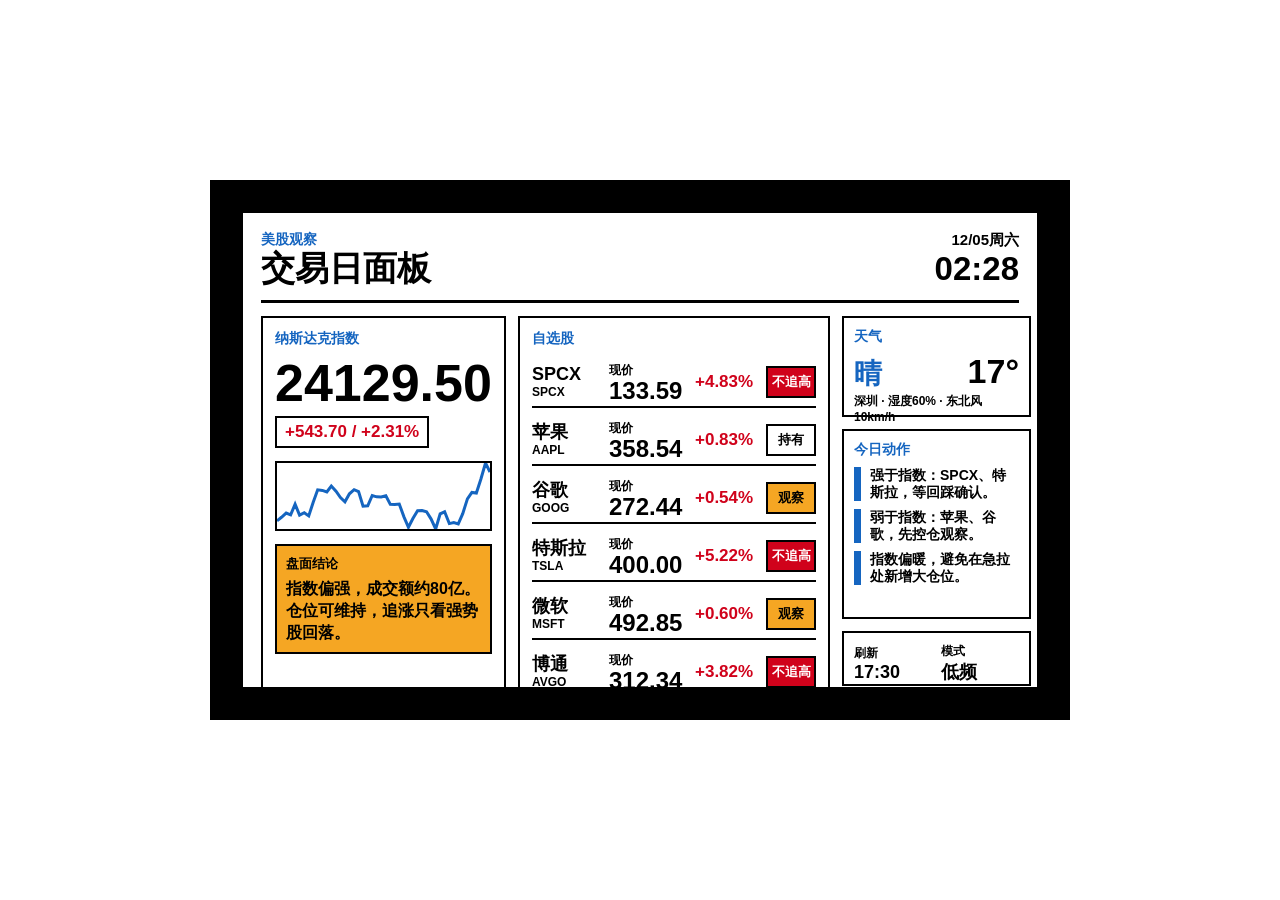
<file: index.html>
<!doctype html>
<html lang="zh-CN">
  <head>
    <meta charset="utf-8">
    <meta name="viewport" content="width=device-width, initial-scale=1">
    <title>E1002 A股面板</title>
    <link rel="stylesheet" href="styles.css">
  </head>
  <body>
    <main class="device-shell" aria-label="reTerminal E1002 A股面板预览">
      <section class="panel" id="panel">
        <header class="topbar">
          <div>
            <div class="eyebrow" id="eyebrow">A股观察</div>
            <h1>交易日面板</h1>
          </div>
          <div class="clock-block">
            <time id="dateText">--</time>
            <strong id="timeText">--:--</strong>
          </div>
        </header>

        <section class="market-grid">
          <article class="index-panel">
            <div class="section-title" id="indexTitle">上证指数</div>
            <div class="index-value" id="indexValue">--</div>
            <div class="change-row" id="indexChange">--</div>
            <div class="sparkline" aria-hidden="true" id="indexSparkline"></div>
            <div class="analysis-box">
              <div class="analysis-label">盘面结论</div>
              <p id="marketSummary">--</p>
            </div>
          </article>

          <article class="stocks-panel">
            <div class="section-title">自选股</div>
            <div class="stock-list" id="stockList"></div>
          </article>

          <aside class="side-panel">
            <section class="weather-panel">
              <div class="section-title">天气</div>
              <div class="weather-main">
                <span id="weatherIcon">晴</span>
                <strong id="weatherTemp">--</strong>
              </div>
              <div class="weather-meta" id="weatherMeta">--</div>
            </section>

            <section class="advice-panel">
              <div class="section-title">今日动作</div>
              <ul id="adviceList"></ul>
            </section>

            <section class="status-panel">
              <div>
                <span>刷新</span>
                <strong id="refreshText">--</strong>
              </div>
              <div>
                <span>模式</span>
                <strong>低频</strong>
              </div>
            </section>
          </aside>
        </section>
      </section>
    </main>

    <script src="app.js"></script>
  </body>
</html>
</file>
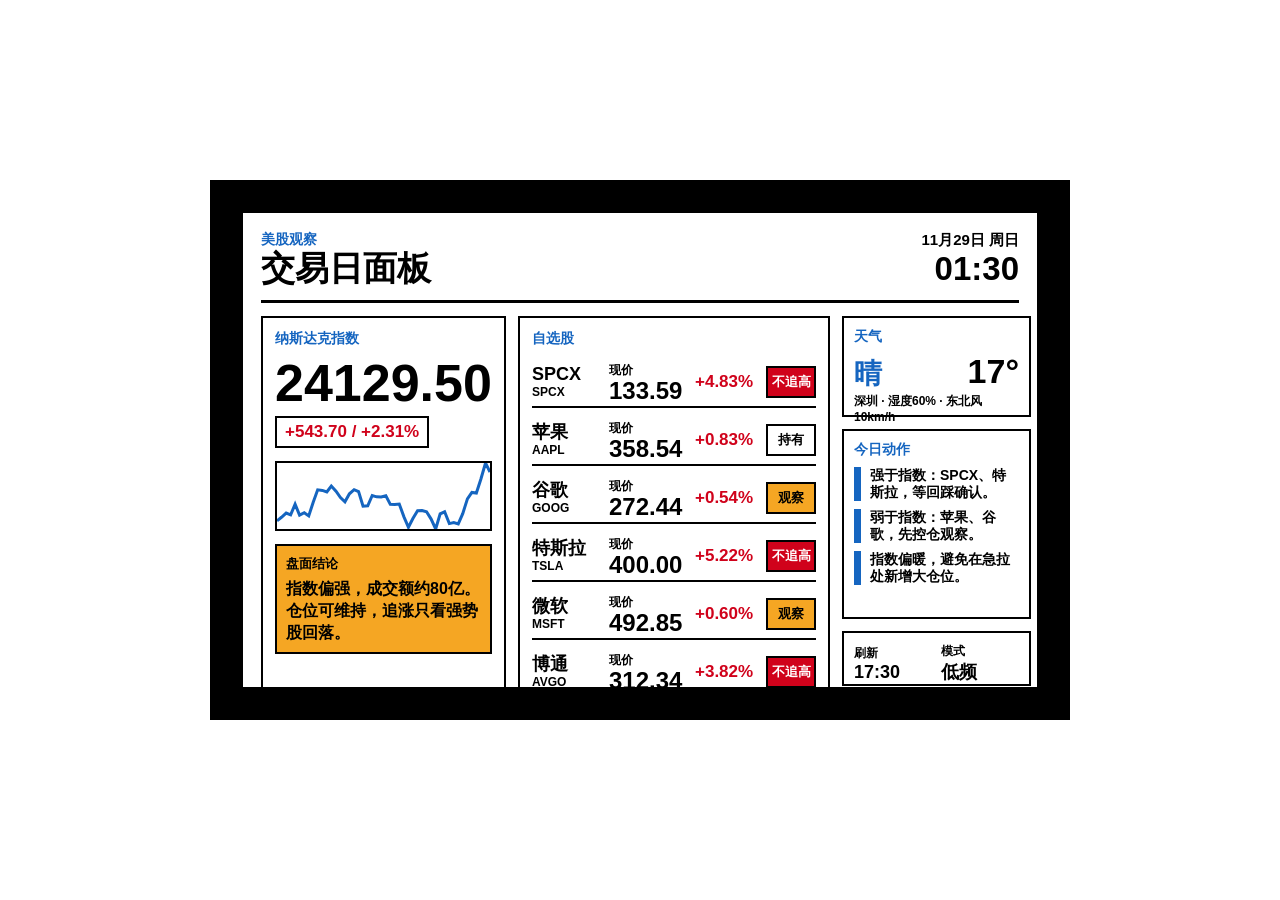
<file: sensecraft.html>
<!doctype html>
<html lang="zh-CN">
  <head>
    <meta charset="utf-8">
    <meta name="viewport" content="width=device-width, initial-scale=1">
    <title>E1002 A股面板</title>
    <style>
/*
 * reTerminal E1002 A股面板 — Spectra 6 纯色样式
 * 硬性约束：只能用 黑/白/红/黄/蓝/绿 6 个纯色。
 * 禁止浅灰、半透明、渐变、剪裁路径、米色——这些在 6 色屏上会抖动成颗粒。
 * 视觉层级用 字号/字重/边框 区分，不用颜色明暗区分。
 */
:root {
  --black: #000000;
  --white: #ffffff;
  --red: #d0021b;      /* 涨 / 风险 */
  --green: #2e7d32;    /* 跌 */
  --yellow: #f5a623;   /* 信号 / 强调底色 */
  --blue: #1565c0;     /* 标题 / 标签 / 平 */
}

* {
  box-sizing: border-box;
}

body {
  margin: 0;
  min-height: 100vh;
  display: grid;
  place-items: center;
  background: var(--white);   /* 仅浏览器预览；widget 模式下被 build_dist 覆盖为白 */
  color: var(--black);
  font-family: "Arial", "PingFang SC", "Microsoft YaHei", sans-serif;
}

/* 设备外壳，仅本地预览模拟设备边框；widget 模式下被 build_dist 改为透明无边框，不上屏 */
.device-shell {
  width: 860px;
  height: 540px;
  display: grid;
  place-items: center;
  background: var(--black);
  border: 10px solid var(--black);
}

.panel {
  width: 800px;
  height: 480px;
  overflow: hidden;
  background: var(--white);
  border: 3px solid var(--black);
  padding: 18px;
}

.topbar {
  height: 72px;
  display: flex;
  align-items: flex-start;
  justify-content: space-between;
  border-bottom: 3px solid var(--black);
}

.eyebrow,
.section-title {
  color: var(--blue);
  font-size: 14px;
  font-weight: 800;
}

h1 {
  margin: 2px 0 0;
  font-size: 34px;
  line-height: 1;
  color: var(--black);
}

.clock-block {
  min-width: 160px;
  text-align: right;
}

.clock-block time {
  display: block;
  color: var(--black);
  font-size: 15px;
  line-height: 1.2;
  font-weight: 800;
}

.clock-block strong {
  display: block;
  margin-top: 3px;
  font-size: 33px;
  line-height: 1;
  color: var(--black);
}

.market-grid {
  height: 370px;
  display: grid;
  grid-template-columns: 245px 312px 189px;
  gap: 12px;
  padding-top: 13px;
}

.index-panel,
.stocks-panel,
.side-panel > section {
  border: 2px solid var(--black);
  background: var(--white);
}

.index-panel,
.stocks-panel {
  padding: 12px;
}

.index-value {
  margin-top: 9px;
  font-size: 52px;
  line-height: 1;
  font-weight: 900;
  color: var(--black);
}

.change-row {
  margin-top: 7px;
  display: inline-flex;
  align-items: center;
  min-height: 29px;
  padding: 4px 8px;
  border: 2px solid var(--black);
  font-size: 17px;
  font-weight: 800;
}

.up {
  color: var(--red);
}

.down {
  color: var(--green);
}

.flat {
  color: var(--blue);
}

/* 分时折线：去掉渐变/剪裁/半透明，改为实色边框容器；
   折线由 app.js 用 <svg> + var(--blue) 实色绘制；无数据时 app.js 隐藏整个区域 */
.sparkline {
  height: 70px;
  margin-top: 13px;
  border: 2px solid var(--black);
  background: var(--white);
}

.sparkline svg {
  display: block;
  width: 100%;
  height: 100%;
}

.analysis-box {
  margin-top: 13px;
  padding: 9px;
  border: 2px solid var(--black);
  background: var(--yellow);
}

.analysis-label {
  font-size: 13px;
  color: var(--black);
  font-weight: 800;
}

.analysis-box p {
  margin: 5px 0 0;
  font-size: 16px;
  line-height: 1.36;
  font-weight: 700;
  color: var(--black);
}

.stock-list {
  display: grid;
  gap: 8px;
  margin-top: 10px;
}

.stock-row {
  display: grid;
  grid-template-columns: 77px 86px 71px 50px;
  align-items: center;
  min-height: 50px;
  border-bottom: 2px solid var(--black);
}

.stock-row:last-child {
  border-bottom: 0;
}

.stock-name {
  min-width: 0;
}

.stock-name strong,
.stock-name span,
.metric-label,
.weather-meta,
.status-panel span {
  display: block;
}

.stock-name strong {
  font-size: 18px;
  line-height: 1.1;
  color: var(--black);
}

/* 次要信息（代码/标签/元数据）：原为浅灰，改黑 + 小字 + 中等字重，靠字号字重区分层级 */
.stock-name span,
.metric-label,
.weather-meta,
.status-panel span {
  color: var(--black);
  font-size: 12px;
  font-weight: 800;
}

.stock-price {
  font-size: 24px;
  font-weight: 900;
  line-height: 1;
  color: var(--black);
}

.stock-change {
  font-size: 17px;
  font-weight: 800;
}

.signal {
  min-height: 32px;
  display: grid;
  place-items: center;
  border: 2px solid var(--black);
  font-size: 13px;
  font-weight: 900;
  white-space: nowrap;
  color: var(--black);
}

.signal-watch {
  background: var(--yellow);
}

.signal-hold {
  background: var(--white);
}

.signal-risk {
  background: var(--red);
  color: var(--white);
}

.side-panel {
  display: grid;
  grid-template-rows: 101px 190px 55px;
  gap: 12px;
}

.side-panel > section {
  padding: 10px;
}

.weather-main {
  margin-top: 8px;
  display: flex;
  align-items: baseline;
  justify-content: space-between;
}

.weather-main span {
  color: var(--blue);
  font-size: 28px;
  font-weight: 900;
}

.weather-main strong {
  font-size: 34px;
  line-height: 1;
  color: var(--black);
}

.advice-panel ul {
  margin: 8px 0 0;
  padding: 0;
  list-style: none;
  display: grid;
  gap: 8px;
}

.advice-panel li {
  min-height: 34px;
  padding-left: 9px;
  border-left: 7px solid var(--blue);
  font-size: 14px;
  line-height: 1.22;
  font-weight: 800;
  color: var(--black);
}

.status-panel {
  display: grid;
  grid-template-columns: 1fr 1fr;
  gap: 8px;
}

.status-panel div {
  display: flex;
  flex-direction: column;
  justify-content: center;
}

.status-panel strong {
  font-size: 18px;
  color: var(--black);
}

</style>
  </head>
  <body>
    <main class="device-shell" aria-label="reTerminal E1002 A股面板预览">
      <section class="panel" id="panel">
        <header class="topbar">
          <div>
            <div class="eyebrow" id="eyebrow">A股观察</div>
            <h1>交易日面板</h1>
          </div>
          <div class="clock-block">
            <time id="dateText">--</time>
            <strong id="timeText">--:--</strong>
          </div>
        </header>

        <section class="market-grid">
          <article class="index-panel">
            <div class="section-title" id="indexTitle">上证指数</div>
            <div class="index-value" id="indexValue">--</div>
            <div class="change-row" id="indexChange">--</div>
            <div class="sparkline" aria-hidden="true" id="indexSparkline"></div>
            <div class="analysis-box">
              <div class="analysis-label">盘面结论</div>
              <p id="marketSummary">--</p>
            </div>
          </article>

          <article class="stocks-panel">
            <div class="section-title">自选股</div>
            <div class="stock-list" id="stockList"></div>
          </article>

          <aside class="side-panel">
            <section class="weather-panel">
              <div class="section-title">天气</div>
              <div class="weather-main">
                <span id="weatherIcon">晴</span>
                <strong id="weatherTemp">--</strong>
              </div>
              <div class="weather-meta" id="weatherMeta">--</div>
            </section>

            <section class="advice-panel">
              <div class="section-title">今日动作</div>
              <ul id="adviceList"></ul>
            </section>

            <section class="status-panel">
              <div>
                <span>刷新</span>
                <strong id="refreshText">--</strong>
              </div>
              <div>
                <span>模式</span>
                <strong>低频</strong>
              </div>
            </section>
          </aside>
        </section>
      </section>
    </main>

    <script>window.PANEL_DATA = {"updatedAt": "2026-11-29T01:30:36+08:00", "source": {"market": "Sina Finance 美股 hq.sinajs.cn", "weather": "Open-Meteo"}, "index": {"name": "纳斯达克指数", "code": "IXIC", "price": 24129.5, "change": 543.7, "changePct": 2.31, "open": 23958.46, "high": 24149.09, "low": 23690.6, "volume": 4955552619, "amount": 7959054819.0, "trend": "指数偏强", "risk": "相对强", "quoteTime": "2026-11-29T01:30:34+08:00", "volumeTone": "成交额约80亿", "series": [24000.85, 24005.91, 24011.94, 24009.34, 24024.48, 24008.97, 24012.29, 24007.87, 24027.31, 24044.97, 24044.19, 24041.94, 24050.45, 24043.04, 24033.98, 24028.08, 24039.29, 24045.27, 24042.45, 24021.74, 24022.24, 24037.01, 24035.02, 24034.92, 24036.62, 24024.27, 24024.05, 24024.73, 24006.45, 23991.57, 24004.13, 24015.36, 24015.55, 24013.72, 24003.67, 23989.17, 24010.75, 24013.69, 23996.88, 23998.45, 23996.51, 24011.12, 24032.21, 24041.34, 24040.48, 24060.16, 24083.28, 24070.37]}, "stocks": [{"name": "SPCX", "code": "SPCX", "price": 133.59, "change": 6.15, "changePct": 4.83, "open": 131.19, "high": 134.44, "low": 129.1, "volume": 51364369, "amount": 104455447.0, "trend": "盘中偏强", "risk": "强于指数", "quoteTime": "2026-11-29T01:30:34+08:00"}, {"name": "苹果", "code": "AAPL", "price": 358.54, "change": 2.96, "changePct": 0.83, "open": 358.21, "high": 359.5, "low": 355.64, "volume": 22683910, "amount": 46955553.0, "trend": "盘中偏强", "risk": "弱于指数", "quoteTime": "2026-11-29T01:30:34+08:00"}, {"name": "谷歌", "code": "GOOG", "price": 272.44, "change": 1.46, "changePct": 0.54, "open": 277.02, "high": 277.3, "low": 268.2, "volume": 14018418, "amount": 25547656.0, "trend": "红盘震荡", "risk": "弱于指数", "quoteTime": "2026-11-29T01:30:34+08:00"}, {"name": "特斯拉", "code": "TSLA", "price": 400.0, "change": 19.86, "changePct": 5.22, "open": 391.34, "high": 401.18, "low": 384.66, "volume": 26634592, "amount": 32459286.0, "trend": "盘中偏强", "risk": "强于指数", "quoteTime": "2026-11-29T01:30:34+08:00"}, {"name": "微软", "code": "MSFT", "price": 492.85, "change": 2.92, "changePct": 0.6, "open": 499.75, "high": 500.46, "low": 488.83, "volume": 12489416, "amount": 28190420.0, "trend": "红盘震荡", "risk": "弱于指数", "quoteTime": "2026-11-29T01:30:34+08:00"}, {"name": "博通", "code": "AVGO", "price": 312.34, "change": 11.48, "changePct": 3.82, "open": 305.21, "high": 313.12, "low": 304.75, "volume": 17091992, "amount": 34765416.0, "trend": "盘中偏强", "risk": "强于指数", "quoteTime": "2026-11-29T01:30:34+08:00"}, {"name": "可口可乐", "code": "KO", "price": 97.4, "change": -0.19, "changePct": -0.19, "open": 96.79, "high": 97.81, "low": 96.5, "volume": 9315118, "amount": 21239298.0, "trend": "绿盘震荡", "risk": "弱于指数", "quoteTime": "2026-11-29T01:30:34+08:00"}], "weather": {"city": "深圳", "condition": "晴", "temperature": 17, "humidity": 60, "wind": "东北风 10km/h"}, "ui": {"eyebrow": "美股观察"}, "clock": {"clockText": "01:30", "dateText": "11月29日 周日"}};</script>
<script>
const state = {
  market: null,
};

const fallbackData = {
  updatedAt: "2026-06-16T00:03:05+08:00",
  index: {
    name: "上证指数",
    code: "000001.SH",
    price: 4096.47,
    change: 64.96,
    changePct: 1.61,
    volumeTone: "成交额约14036亿",
    trend: "指数偏强",
  },
  stocks: [
    { name: "兴蓉环境", code: "000598.SZ", price: 6.99, changePct: -0.57, trend: "盘中偏弱", risk: "弱于指数" },
    { name: "华润三九", code: "000999.SZ", price: 24.55, changePct: -1.21, trend: "盘中偏弱", risk: "弱于指数" },
    { name: "光启技术", code: "002625.SZ", price: 38.3, changePct: -1.01, trend: "盘中偏弱", risk: "弱于指数" },
    { name: "迅游科技", code: "300467.SZ", price: 33.22, changePct: 1.28, trend: "盘中偏强", risk: "跟随指数" },
    { name: "伊利股份", code: "600887.SH", price: 25.41, changePct: -1.17, trend: "盘中偏弱", risk: "弱于指数" },
  ],
  weather: {
    city: "深圳",
    condition: "阴",
    temperature: 25,
    humidity: 99,
    wind: "东南风 4km/h",
  },
};

function formatSigned(value, suffix = "") {
  const sign = value > 0 ? "+" : "";
  return `${sign}${value.toFixed(2)}${suffix}`;
}

function toneClass(value) {
  if (value > 0) return "up";
  if (value < 0) return "down";
  return "flat";
}

function signalFor(stock) {
  if (stock.changePct <= -1.5) return { label: "控风险", className: "signal-risk" };
  if (stock.changePct >= 2.5) return { label: "不追高", className: "signal-risk" };
  if (stock.changePct >= 0.8) return { label: "持有", className: "signal-hold" };
  return { label: "观察", className: "signal-watch" };
}

function buildMarketSummary(data) {
  const pct = data.index.changePct;
  if (pct >= 0.6) {
    return `${data.index.trend}，${data.index.volumeTone}。仓位可维持，追涨只看强势股回落。`;
  }
  if (pct <= -0.6) {
    return `${data.index.trend}，指数偏弱。先看防守位，减少临盘加仓。`;
  }
  return `${data.index.trend}，市场分歧中。重点看自选股相对强弱，不急着扩大仓位。`;
}

function buildAdvice(data) {
  const strong = data.stocks.filter((item) => item.changePct > data.index.changePct + 1);
  const weak = data.stocks.filter((item) => item.changePct < data.index.changePct - 1.2);
  const list = [];

  if (strong.length) {
    list.push(`强于指数：${strong.slice(0, 2).map((item) => item.name).join("、")}，等回踩确认。`);
  }

  if (weak.length) {
    list.push(`弱于指数：${weak.slice(0, 2).map((item) => item.name).join("、")}，先控仓观察。`);
  }

  list.push(data.index.changePct >= 0 ? "指数偏暖，避免在急拉处新增大仓位。" : "指数偏冷，优先保留现金和确定性。");
  return list.slice(0, 3);
}

function renderStocks(stocks) {
  const root = document.querySelector("#stockList");
  root.innerHTML = "";

  stocks.forEach((stock) => {
    const signal = signalFor(stock);
    const row = document.createElement("div");
    row.className = "stock-row";
    row.innerHTML = `
      <div class="stock-name">
        <strong>${stock.name}</strong>
        <span>${stock.code}</span>
      </div>
      <div>
        <span class="metric-label">现价</span>
        <strong class="stock-price">${stock.price.toFixed(2)}</strong>
      </div>
      <div class="${toneClass(stock.changePct)} stock-change">${formatSigned(stock.changePct, "%")}</div>
      <div class="signal ${signal.className}">${signal.label}</div>
    `;
    root.appendChild(row);
  });
}

function renderAdvice(data) {
  const root = document.querySelector("#adviceList");
  root.innerHTML = "";
  buildAdvice(data).forEach((text) => {
    const item = document.createElement("li");
    item.textContent = text;
    root.appendChild(item);
  });
}

function render(data) {
  state.market = data;
  document.querySelector("#indexTitle").textContent = data.index.name;
  document.querySelector("#eyebrow").textContent = (data.ui && data.ui.eyebrow) || "行情观察";
  document.querySelector("#indexValue").textContent = data.index.price.toFixed(2);
  document.querySelector("#indexChange").className = `change-row ${toneClass(data.index.change)}`;
  document.querySelector("#indexChange").textContent = `${formatSigned(data.index.change)} / ${formatSigned(data.index.changePct, "%")}`;
  document.querySelector("#marketSummary").textContent = buildMarketSummary(data);
  document.querySelector("#weatherIcon").textContent = data.weather.condition;
  document.querySelector("#weatherTemp").textContent = `${data.weather.temperature}°`;
  document.querySelector("#weatherMeta").textContent = `${data.weather.city} · 湿度${data.weather.humidity}% · ${data.weather.wind}`;
  document.querySelector("#refreshText").textContent = new Date(data.updatedAt).toLocaleTimeString("zh-CN", { hour: "2-digit", minute: "2-digit" });
  renderStocks(data.stocks);
  renderAdvice(data);
  renderClock(data);
  renderSparkline(data.index.series);
}

function renderClock(data) {
  // 优先用服务端注入的北京时间快照，不依赖设备时区或 JS 跑时钟
  if (data && data.clock && data.clock.clockText) {
    document.querySelector("#dateText").textContent = data.clock.dateText;
    document.querySelector("#timeText").textContent = data.clock.clockText;
    return;
  }
  const now = new Date();
  document.querySelector("#dateText").textContent = now.toLocaleDateString("zh-CN", {
    month: "2-digit",
    day: "2-digit",
    weekday: "short",
  });
  document.querySelector("#timeText").textContent = now.toLocaleTimeString("zh-CN", {
    hour: "2-digit",
    minute: "2-digit",
  });
}

function renderSparkline(series) {
  // 分时折线用 SVG 实色（蓝）绘制，符合 6 色约束；无数据则隐藏整个区域
  const root = document.querySelector("#indexSparkline");
  if (!series || series.length < 2) {
    root.style.display = "none";
    return;
  }
  root.style.display = "";
  const w = 100;
  const h = 100;
  const min = Math.min(...series);
  const max = Math.max(...series);
  const range = max - min || 1;
  const pts = series
    .map((v, i) => `${((i / (series.length - 1)) * w).toFixed(1)},${(h - ((v - min) / range) * h).toFixed(1)}`)
    .join(" ");
  root.innerHTML =
    `<svg viewBox="0 0 ${w} ${h}" preserveAspectRatio="none">` +
    `<polyline points="${pts}" fill="none" stroke="#1565c0" stroke-width="3" vector-effect="non-scaling-stroke" />` +
    `</svg>`;
}

async function loadData() {
  if (window.PANEL_DATA) {
    return window.PANEL_DATA;
  }

  const dataFiles = ["data/market.json", "data/sample-market.json"];

  for (const file of dataFiles) {
    try {
      const response = await fetch(file, { cache: "no-store" });
      if (!response.ok) throw new Error(`${file} unavailable`);
      return await response.json();
    } catch {
      // Try the next data source.
    }
  }

  return fallbackData;
}

// 时钟由服务端快照驱动（每次整页刷新时随 render 更新），无需 setInterval。
// 原因：SenseCraft 设备可能是静态截图渲染模式，setInterval 不会持续触发。
loadData().then(render);

</script>
  </body>
</html>
</file>
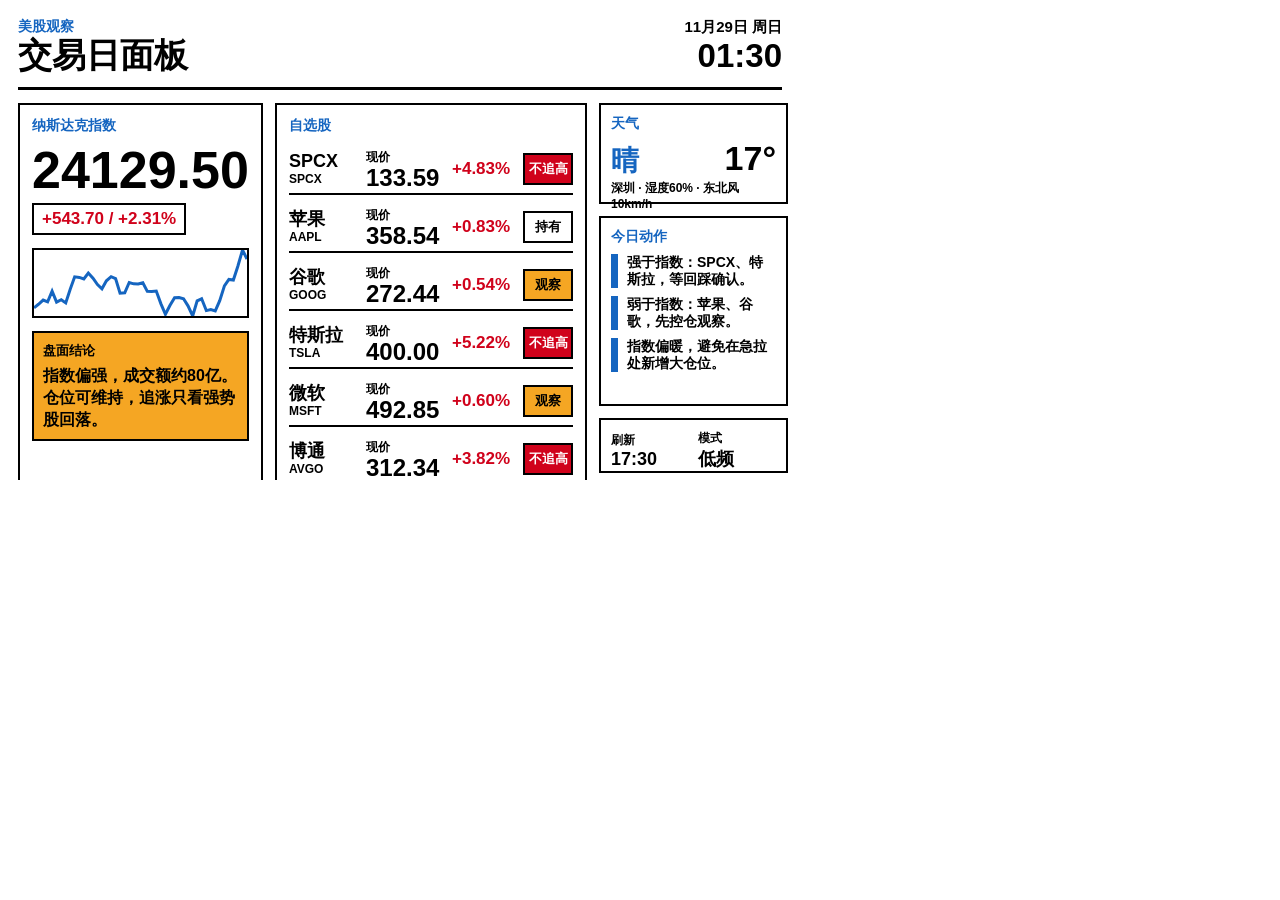
<file: widget.html>
<!doctype html>
<html lang="zh-CN">
  <head>
    <meta charset="utf-8">
    <meta name="viewport" content="width=device-width, initial-scale=1">
    <title>E1002 A股面板</title>
    <style>
/*
 * reTerminal E1002 A股面板 — Spectra 6 纯色样式
 * 硬性约束：只能用 黑/白/红/黄/蓝/绿 6 个纯色。
 * 禁止浅灰、半透明、渐变、剪裁路径、米色——这些在 6 色屏上会抖动成颗粒。
 * 视觉层级用 字号/字重/边框 区分，不用颜色明暗区分。
 */
:root {
  --black: #000000;
  --white: #ffffff;
  --red: #d0021b;      /* 涨 / 风险 */
  --green: #2e7d32;    /* 跌 */
  --yellow: #f5a623;   /* 信号 / 强调底色 */
  --blue: #1565c0;     /* 标题 / 标签 / 平 */
}

* {
  box-sizing: border-box;
}

body {
  margin: 0;
  min-height: 100vh;
  display: grid;
  place-items: center;
  background: var(--white);   /* 仅浏览器预览；widget 模式下被 build_dist 覆盖为白 */
  color: var(--black);
  font-family: "Arial", "PingFang SC", "Microsoft YaHei", sans-serif;
}

/* 设备外壳，仅本地预览模拟设备边框；widget 模式下被 build_dist 改为透明无边框，不上屏 */
.device-shell {
  width: 860px;
  height: 540px;
  display: grid;
  place-items: center;
  background: var(--black);
  border: 10px solid var(--black);
}

.panel {
  width: 800px;
  height: 480px;
  overflow: hidden;
  background: var(--white);
  border: 3px solid var(--black);
  padding: 18px;
}

.topbar {
  height: 72px;
  display: flex;
  align-items: flex-start;
  justify-content: space-between;
  border-bottom: 3px solid var(--black);
}

.eyebrow,
.section-title {
  color: var(--blue);
  font-size: 14px;
  font-weight: 800;
}

h1 {
  margin: 2px 0 0;
  font-size: 34px;
  line-height: 1;
  color: var(--black);
}

.clock-block {
  min-width: 160px;
  text-align: right;
}

.clock-block time {
  display: block;
  color: var(--black);
  font-size: 15px;
  line-height: 1.2;
  font-weight: 800;
}

.clock-block strong {
  display: block;
  margin-top: 3px;
  font-size: 33px;
  line-height: 1;
  color: var(--black);
}

.market-grid {
  height: 370px;
  display: grid;
  grid-template-columns: 245px 312px 189px;
  gap: 12px;
  padding-top: 13px;
}

.index-panel,
.stocks-panel,
.side-panel > section {
  border: 2px solid var(--black);
  background: var(--white);
}

.index-panel,
.stocks-panel {
  padding: 12px;
}

.index-value {
  margin-top: 9px;
  font-size: 52px;
  line-height: 1;
  font-weight: 900;
  color: var(--black);
}

.change-row {
  margin-top: 7px;
  display: inline-flex;
  align-items: center;
  min-height: 29px;
  padding: 4px 8px;
  border: 2px solid var(--black);
  font-size: 17px;
  font-weight: 800;
}

.up {
  color: var(--red);
}

.down {
  color: var(--green);
}

.flat {
  color: var(--blue);
}

/* 分时折线：去掉渐变/剪裁/半透明，改为实色边框容器；
   折线由 app.js 用 <svg> + var(--blue) 实色绘制；无数据时 app.js 隐藏整个区域 */
.sparkline {
  height: 70px;
  margin-top: 13px;
  border: 2px solid var(--black);
  background: var(--white);
}

.sparkline svg {
  display: block;
  width: 100%;
  height: 100%;
}

.analysis-box {
  margin-top: 13px;
  padding: 9px;
  border: 2px solid var(--black);
  background: var(--yellow);
}

.analysis-label {
  font-size: 13px;
  color: var(--black);
  font-weight: 800;
}

.analysis-box p {
  margin: 5px 0 0;
  font-size: 16px;
  line-height: 1.36;
  font-weight: 700;
  color: var(--black);
}

.stock-list {
  display: grid;
  gap: 8px;
  margin-top: 10px;
}

.stock-row {
  display: grid;
  grid-template-columns: 77px 86px 71px 50px;
  align-items: center;
  min-height: 50px;
  border-bottom: 2px solid var(--black);
}

.stock-row:last-child {
  border-bottom: 0;
}

.stock-name {
  min-width: 0;
}

.stock-name strong,
.stock-name span,
.metric-label,
.weather-meta,
.status-panel span {
  display: block;
}

.stock-name strong {
  font-size: 18px;
  line-height: 1.1;
  color: var(--black);
}

/* 次要信息（代码/标签/元数据）：原为浅灰，改黑 + 小字 + 中等字重，靠字号字重区分层级 */
.stock-name span,
.metric-label,
.weather-meta,
.status-panel span {
  color: var(--black);
  font-size: 12px;
  font-weight: 800;
}

.stock-price {
  font-size: 24px;
  font-weight: 900;
  line-height: 1;
  color: var(--black);
}

.stock-change {
  font-size: 17px;
  font-weight: 800;
}

.signal {
  min-height: 32px;
  display: grid;
  place-items: center;
  border: 2px solid var(--black);
  font-size: 13px;
  font-weight: 900;
  white-space: nowrap;
  color: var(--black);
}

.signal-watch {
  background: var(--yellow);
}

.signal-hold {
  background: var(--white);
}

.signal-risk {
  background: var(--red);
  color: var(--white);
}

.side-panel {
  display: grid;
  grid-template-rows: 101px 190px 55px;
  gap: 12px;
}

.side-panel > section {
  padding: 10px;
}

.weather-main {
  margin-top: 8px;
  display: flex;
  align-items: baseline;
  justify-content: space-between;
}

.weather-main span {
  color: var(--blue);
  font-size: 28px;
  font-weight: 900;
}

.weather-main strong {
  font-size: 34px;
  line-height: 1;
  color: var(--black);
}

.advice-panel ul {
  margin: 8px 0 0;
  padding: 0;
  list-style: none;
  display: grid;
  gap: 8px;
}

.advice-panel li {
  min-height: 34px;
  padding-left: 9px;
  border-left: 7px solid var(--blue);
  font-size: 14px;
  line-height: 1.22;
  font-weight: 800;
  color: var(--black);
}

.status-panel {
  display: grid;
  grid-template-columns: 1fr 1fr;
  gap: 8px;
}

.status-panel div {
  display: flex;
  flex-direction: column;
  justify-content: center;
}

.status-panel strong {
  font-size: 18px;
  color: var(--black);
}


html,
body {
  width: 800px;
  height: 480px;
  min-width: 800px;
  min-height: 480px;
  max-width: 800px;
  max-height: 480px;
  margin: 0;
  overflow: hidden;
  display: block;
  background: var(--white);
}

.device-shell {
  width: 800px;
  height: 480px;
  display: block;
  background: transparent;
  border: 0;
}

.panel {
  border: 0;
}

</style>
  </head>
  <body>
    <main class="device-shell" aria-label="reTerminal E1002 A股面板预览">
      <section class="panel" id="panel">
        <header class="topbar">
          <div>
            <div class="eyebrow" id="eyebrow">A股观察</div>
            <h1>交易日面板</h1>
          </div>
          <div class="clock-block">
            <time id="dateText">--</time>
            <strong id="timeText">--:--</strong>
          </div>
        </header>

        <section class="market-grid">
          <article class="index-panel">
            <div class="section-title" id="indexTitle">上证指数</div>
            <div class="index-value" id="indexValue">--</div>
            <div class="change-row" id="indexChange">--</div>
            <div class="sparkline" aria-hidden="true" id="indexSparkline"></div>
            <div class="analysis-box">
              <div class="analysis-label">盘面结论</div>
              <p id="marketSummary">--</p>
            </div>
          </article>

          <article class="stocks-panel">
            <div class="section-title">自选股</div>
            <div class="stock-list" id="stockList"></div>
          </article>

          <aside class="side-panel">
            <section class="weather-panel">
              <div class="section-title">天气</div>
              <div class="weather-main">
                <span id="weatherIcon">晴</span>
                <strong id="weatherTemp">--</strong>
              </div>
              <div class="weather-meta" id="weatherMeta">--</div>
            </section>

            <section class="advice-panel">
              <div class="section-title">今日动作</div>
              <ul id="adviceList"></ul>
            </section>

            <section class="status-panel">
              <div>
                <span>刷新</span>
                <strong id="refreshText">--</strong>
              </div>
              <div>
                <span>模式</span>
                <strong>低频</strong>
              </div>
            </section>
          </aside>
        </section>
      </section>
    </main>

    <script>window.PANEL_DATA = {"updatedAt": "2026-11-29T01:30:36+08:00", "source": {"market": "Sina Finance 美股 hq.sinajs.cn", "weather": "Open-Meteo"}, "index": {"name": "纳斯达克指数", "code": "IXIC", "price": 24129.5, "change": 543.7, "changePct": 2.31, "open": 23958.46, "high": 24149.09, "low": 23690.6, "volume": 4955552619, "amount": 7959054819.0, "trend": "指数偏强", "risk": "相对强", "quoteTime": "2026-11-29T01:30:34+08:00", "volumeTone": "成交额约80亿", "series": [24000.85, 24005.91, 24011.94, 24009.34, 24024.48, 24008.97, 24012.29, 24007.87, 24027.31, 24044.97, 24044.19, 24041.94, 24050.45, 24043.04, 24033.98, 24028.08, 24039.29, 24045.27, 24042.45, 24021.74, 24022.24, 24037.01, 24035.02, 24034.92, 24036.62, 24024.27, 24024.05, 24024.73, 24006.45, 23991.57, 24004.13, 24015.36, 24015.55, 24013.72, 24003.67, 23989.17, 24010.75, 24013.69, 23996.88, 23998.45, 23996.51, 24011.12, 24032.21, 24041.34, 24040.48, 24060.16, 24083.28, 24070.37]}, "stocks": [{"name": "SPCX", "code": "SPCX", "price": 133.59, "change": 6.15, "changePct": 4.83, "open": 131.19, "high": 134.44, "low": 129.1, "volume": 51364369, "amount": 104455447.0, "trend": "盘中偏强", "risk": "强于指数", "quoteTime": "2026-11-29T01:30:34+08:00"}, {"name": "苹果", "code": "AAPL", "price": 358.54, "change": 2.96, "changePct": 0.83, "open": 358.21, "high": 359.5, "low": 355.64, "volume": 22683910, "amount": 46955553.0, "trend": "盘中偏强", "risk": "弱于指数", "quoteTime": "2026-11-29T01:30:34+08:00"}, {"name": "谷歌", "code": "GOOG", "price": 272.44, "change": 1.46, "changePct": 0.54, "open": 277.02, "high": 277.3, "low": 268.2, "volume": 14018418, "amount": 25547656.0, "trend": "红盘震荡", "risk": "弱于指数", "quoteTime": "2026-11-29T01:30:34+08:00"}, {"name": "特斯拉", "code": "TSLA", "price": 400.0, "change": 19.86, "changePct": 5.22, "open": 391.34, "high": 401.18, "low": 384.66, "volume": 26634592, "amount": 32459286.0, "trend": "盘中偏强", "risk": "强于指数", "quoteTime": "2026-11-29T01:30:34+08:00"}, {"name": "微软", "code": "MSFT", "price": 492.85, "change": 2.92, "changePct": 0.6, "open": 499.75, "high": 500.46, "low": 488.83, "volume": 12489416, "amount": 28190420.0, "trend": "红盘震荡", "risk": "弱于指数", "quoteTime": "2026-11-29T01:30:34+08:00"}, {"name": "博通", "code": "AVGO", "price": 312.34, "change": 11.48, "changePct": 3.82, "open": 305.21, "high": 313.12, "low": 304.75, "volume": 17091992, "amount": 34765416.0, "trend": "盘中偏强", "risk": "强于指数", "quoteTime": "2026-11-29T01:30:34+08:00"}, {"name": "可口可乐", "code": "KO", "price": 97.4, "change": -0.19, "changePct": -0.19, "open": 96.79, "high": 97.81, "low": 96.5, "volume": 9315118, "amount": 21239298.0, "trend": "绿盘震荡", "risk": "弱于指数", "quoteTime": "2026-11-29T01:30:34+08:00"}], "weather": {"city": "深圳", "condition": "晴", "temperature": 17, "humidity": 60, "wind": "东北风 10km/h"}, "ui": {"eyebrow": "美股观察"}, "clock": {"clockText": "01:30", "dateText": "11月29日 周日"}};</script>
<script>
const state = {
  market: null,
};

const fallbackData = {
  updatedAt: "2026-06-16T00:03:05+08:00",
  index: {
    name: "上证指数",
    code: "000001.SH",
    price: 4096.47,
    change: 64.96,
    changePct: 1.61,
    volumeTone: "成交额约14036亿",
    trend: "指数偏强",
  },
  stocks: [
    { name: "兴蓉环境", code: "000598.SZ", price: 6.99, changePct: -0.57, trend: "盘中偏弱", risk: "弱于指数" },
    { name: "华润三九", code: "000999.SZ", price: 24.55, changePct: -1.21, trend: "盘中偏弱", risk: "弱于指数" },
    { name: "光启技术", code: "002625.SZ", price: 38.3, changePct: -1.01, trend: "盘中偏弱", risk: "弱于指数" },
    { name: "迅游科技", code: "300467.SZ", price: 33.22, changePct: 1.28, trend: "盘中偏强", risk: "跟随指数" },
    { name: "伊利股份", code: "600887.SH", price: 25.41, changePct: -1.17, trend: "盘中偏弱", risk: "弱于指数" },
  ],
  weather: {
    city: "深圳",
    condition: "阴",
    temperature: 25,
    humidity: 99,
    wind: "东南风 4km/h",
  },
};

function formatSigned(value, suffix = "") {
  const sign = value > 0 ? "+" : "";
  return `${sign}${value.toFixed(2)}${suffix}`;
}

function toneClass(value) {
  if (value > 0) return "up";
  if (value < 0) return "down";
  return "flat";
}

function signalFor(stock) {
  if (stock.changePct <= -1.5) return { label: "控风险", className: "signal-risk" };
  if (stock.changePct >= 2.5) return { label: "不追高", className: "signal-risk" };
  if (stock.changePct >= 0.8) return { label: "持有", className: "signal-hold" };
  return { label: "观察", className: "signal-watch" };
}

function buildMarketSummary(data) {
  const pct = data.index.changePct;
  if (pct >= 0.6) {
    return `${data.index.trend}，${data.index.volumeTone}。仓位可维持，追涨只看强势股回落。`;
  }
  if (pct <= -0.6) {
    return `${data.index.trend}，指数偏弱。先看防守位，减少临盘加仓。`;
  }
  return `${data.index.trend}，市场分歧中。重点看自选股相对强弱，不急着扩大仓位。`;
}

function buildAdvice(data) {
  const strong = data.stocks.filter((item) => item.changePct > data.index.changePct + 1);
  const weak = data.stocks.filter((item) => item.changePct < data.index.changePct - 1.2);
  const list = [];

  if (strong.length) {
    list.push(`强于指数：${strong.slice(0, 2).map((item) => item.name).join("、")}，等回踩确认。`);
  }

  if (weak.length) {
    list.push(`弱于指数：${weak.slice(0, 2).map((item) => item.name).join("、")}，先控仓观察。`);
  }

  list.push(data.index.changePct >= 0 ? "指数偏暖，避免在急拉处新增大仓位。" : "指数偏冷，优先保留现金和确定性。");
  return list.slice(0, 3);
}

function renderStocks(stocks) {
  const root = document.querySelector("#stockList");
  root.innerHTML = "";

  stocks.forEach((stock) => {
    const signal = signalFor(stock);
    const row = document.createElement("div");
    row.className = "stock-row";
    row.innerHTML = `
      <div class="stock-name">
        <strong>${stock.name}</strong>
        <span>${stock.code}</span>
      </div>
      <div>
        <span class="metric-label">现价</span>
        <strong class="stock-price">${stock.price.toFixed(2)}</strong>
      </div>
      <div class="${toneClass(stock.changePct)} stock-change">${formatSigned(stock.changePct, "%")}</div>
      <div class="signal ${signal.className}">${signal.label}</div>
    `;
    root.appendChild(row);
  });
}

function renderAdvice(data) {
  const root = document.querySelector("#adviceList");
  root.innerHTML = "";
  buildAdvice(data).forEach((text) => {
    const item = document.createElement("li");
    item.textContent = text;
    root.appendChild(item);
  });
}

function render(data) {
  state.market = data;
  document.querySelector("#indexTitle").textContent = data.index.name;
  document.querySelector("#eyebrow").textContent = (data.ui && data.ui.eyebrow) || "行情观察";
  document.querySelector("#indexValue").textContent = data.index.price.toFixed(2);
  document.querySelector("#indexChange").className = `change-row ${toneClass(data.index.change)}`;
  document.querySelector("#indexChange").textContent = `${formatSigned(data.index.change)} / ${formatSigned(data.index.changePct, "%")}`;
  document.querySelector("#marketSummary").textContent = buildMarketSummary(data);
  document.querySelector("#weatherIcon").textContent = data.weather.condition;
  document.querySelector("#weatherTemp").textContent = `${data.weather.temperature}°`;
  document.querySelector("#weatherMeta").textContent = `${data.weather.city} · 湿度${data.weather.humidity}% · ${data.weather.wind}`;
  document.querySelector("#refreshText").textContent = new Date(data.updatedAt).toLocaleTimeString("zh-CN", { hour: "2-digit", minute: "2-digit" });
  renderStocks(data.stocks);
  renderAdvice(data);
  renderClock(data);
  renderSparkline(data.index.series);
}

function renderClock(data) {
  // 优先用服务端注入的北京时间快照，不依赖设备时区或 JS 跑时钟
  if (data && data.clock && data.clock.clockText) {
    document.querySelector("#dateText").textContent = data.clock.dateText;
    document.querySelector("#timeText").textContent = data.clock.clockText;
    return;
  }
  const now = new Date();
  document.querySelector("#dateText").textContent = now.toLocaleDateString("zh-CN", {
    month: "2-digit",
    day: "2-digit",
    weekday: "short",
  });
  document.querySelector("#timeText").textContent = now.toLocaleTimeString("zh-CN", {
    hour: "2-digit",
    minute: "2-digit",
  });
}

function renderSparkline(series) {
  // 分时折线用 SVG 实色（蓝）绘制，符合 6 色约束；无数据则隐藏整个区域
  const root = document.querySelector("#indexSparkline");
  if (!series || series.length < 2) {
    root.style.display = "none";
    return;
  }
  root.style.display = "";
  const w = 100;
  const h = 100;
  const min = Math.min(...series);
  const max = Math.max(...series);
  const range = max - min || 1;
  const pts = series
    .map((v, i) => `${((i / (series.length - 1)) * w).toFixed(1)},${(h - ((v - min) / range) * h).toFixed(1)}`)
    .join(" ");
  root.innerHTML =
    `<svg viewBox="0 0 ${w} ${h}" preserveAspectRatio="none">` +
    `<polyline points="${pts}" fill="none" stroke="#1565c0" stroke-width="3" vector-effect="non-scaling-stroke" />` +
    `</svg>`;
}

async function loadData() {
  if (window.PANEL_DATA) {
    return window.PANEL_DATA;
  }

  const dataFiles = ["data/market.json", "data/sample-market.json"];

  for (const file of dataFiles) {
    try {
      const response = await fetch(file, { cache: "no-store" });
      if (!response.ok) throw new Error(`${file} unavailable`);
      return await response.json();
    } catch {
      // Try the next data source.
    }
  }

  return fallbackData;
}

// 时钟由服务端快照驱动（每次整页刷新时随 render 更新），无需 setInterval。
// 原因：SenseCraft 设备可能是静态截图渲染模式，setInterval 不会持续触发。
loadData().then(render);

</script>
  </body>
</html>
</file>
<file: styles.css>
/*
 * reTerminal E1002 A股面板 — Spectra 6 纯色样式
 * 硬性约束：只能用 黑/白/红/黄/蓝/绿 6 个纯色。
 * 禁止浅灰、半透明、渐变、剪裁路径、米色——这些在 6 色屏上会抖动成颗粒。
 * 视觉层级用 字号/字重/边框 区分，不用颜色明暗区分。
 */
:root {
  --black: #000000;
  --white: #ffffff;
  --red: #d0021b;      /* 涨 / 风险 */
  --green: #2e7d32;    /* 跌 */
  --yellow: #f5a623;   /* 信号 / 强调底色 */
  --blue: #1565c0;     /* 标题 / 标签 / 平 */
}

* {
  box-sizing: border-box;
}

body {
  margin: 0;
  min-height: 100vh;
  display: grid;
  place-items: center;
  background: var(--white);   /* 仅浏览器预览；widget 模式下被 build_dist 覆盖为白 */
  color: var(--black);
  font-family: "Arial", "PingFang SC", "Microsoft YaHei", sans-serif;
}

/* 设备外壳，仅本地预览模拟设备边框；widget 模式下被 build_dist 改为透明无边框，不上屏 */
.device-shell {
  width: 860px;
  height: 540px;
  display: grid;
  place-items: center;
  background: var(--black);
  border: 10px solid var(--black);
}

.panel {
  width: 800px;
  height: 480px;
  overflow: hidden;
  background: var(--white);
  border: 3px solid var(--black);
  padding: 18px;
}

.topbar {
  height: 72px;
  display: flex;
  align-items: flex-start;
  justify-content: space-between;
  border-bottom: 3px solid var(--black);
}

.eyebrow,
.section-title {
  color: var(--blue);
  font-size: 14px;
  font-weight: 800;
}

h1 {
  margin: 2px 0 0;
  font-size: 34px;
  line-height: 1;
  color: var(--black);
}

.clock-block {
  min-width: 160px;
  text-align: right;
}

.clock-block time {
  display: block;
  color: var(--black);
  font-size: 15px;
  line-height: 1.2;
  font-weight: 800;
}

.clock-block strong {
  display: block;
  margin-top: 3px;
  font-size: 33px;
  line-height: 1;
  color: var(--black);
}

.market-grid {
  height: 370px;
  display: grid;
  grid-template-columns: 245px 312px 189px;
  gap: 12px;
  padding-top: 13px;
}

.index-panel,
.stocks-panel,
.side-panel > section {
  border: 2px solid var(--black);
  background: var(--white);
}

.index-panel,
.stocks-panel {
  padding: 12px;
}

.index-value {
  margin-top: 9px;
  font-size: 52px;
  line-height: 1;
  font-weight: 900;
  color: var(--black);
}

.change-row {
  margin-top: 7px;
  display: inline-flex;
  align-items: center;
  min-height: 29px;
  padding: 4px 8px;
  border: 2px solid var(--black);
  font-size: 17px;
  font-weight: 800;
}

.up {
  color: var(--red);
}

.down {
  color: var(--green);
}

.flat {
  color: var(--blue);
}

/* 分时折线：去掉渐变/剪裁/半透明，改为实色边框容器；
   折线由 app.js 用 <svg> + var(--blue) 实色绘制；无数据时 app.js 隐藏整个区域 */
.sparkline {
  height: 70px;
  margin-top: 13px;
  border: 2px solid var(--black);
  background: var(--white);
}

.sparkline svg {
  display: block;
  width: 100%;
  height: 100%;
}

.analysis-box {
  margin-top: 13px;
  padding: 9px;
  border: 2px solid var(--black);
  background: var(--yellow);
}

.analysis-label {
  font-size: 13px;
  color: var(--black);
  font-weight: 800;
}

.analysis-box p {
  margin: 5px 0 0;
  font-size: 16px;
  line-height: 1.36;
  font-weight: 700;
  color: var(--black);
}

.stock-list {
  display: grid;
  gap: 8px;
  margin-top: 10px;
}

.stock-row {
  display: grid;
  grid-template-columns: 77px 86px 71px 50px;
  align-items: center;
  min-height: 50px;
  border-bottom: 2px solid var(--black);
}

.stock-row:last-child {
  border-bottom: 0;
}

.stock-name {
  min-width: 0;
}

.stock-name strong,
.stock-name span,
.metric-label,
.weather-meta,
.status-panel span {
  display: block;
}

.stock-name strong {
  font-size: 18px;
  line-height: 1.1;
  color: var(--black);
}

/* 次要信息（代码/标签/元数据）：原为浅灰，改黑 + 小字 + 中等字重，靠字号字重区分层级 */
.stock-name span,
.metric-label,
.weather-meta,
.status-panel span {
  color: var(--black);
  font-size: 12px;
  font-weight: 800;
}

.stock-price {
  font-size: 24px;
  font-weight: 900;
  line-height: 1;
  color: var(--black);
}

.stock-change {
  font-size: 17px;
  font-weight: 800;
}

.signal {
  min-height: 32px;
  display: grid;
  place-items: center;
  border: 2px solid var(--black);
  font-size: 13px;
  font-weight: 900;
  white-space: nowrap;
  color: var(--black);
}

.signal-watch {
  background: var(--yellow);
}

.signal-hold {
  background: var(--white);
}

.signal-risk {
  background: var(--red);
  color: var(--white);
}

.side-panel {
  display: grid;
  grid-template-rows: 101px 190px 55px;
  gap: 12px;
}

.side-panel > section {
  padding: 10px;
}

.weather-main {
  margin-top: 8px;
  display: flex;
  align-items: baseline;
  justify-content: space-between;
}

.weather-main span {
  color: var(--blue);
  font-size: 28px;
  font-weight: 900;
}

.weather-main strong {
  font-size: 34px;
  line-height: 1;
  color: var(--black);
}

.advice-panel ul {
  margin: 8px 0 0;
  padding: 0;
  list-style: none;
  display: grid;
  gap: 8px;
}

.advice-panel li {
  min-height: 34px;
  padding-left: 9px;
  border-left: 7px solid var(--blue);
  font-size: 14px;
  line-height: 1.22;
  font-weight: 800;
  color: var(--black);
}

.status-panel {
  display: grid;
  grid-template-columns: 1fr 1fr;
  gap: 8px;
}

.status-panel div {
  display: flex;
  flex-direction: column;
  justify-content: center;
}

.status-panel strong {
  font-size: 18px;
  color: var(--black);
}
</file>
